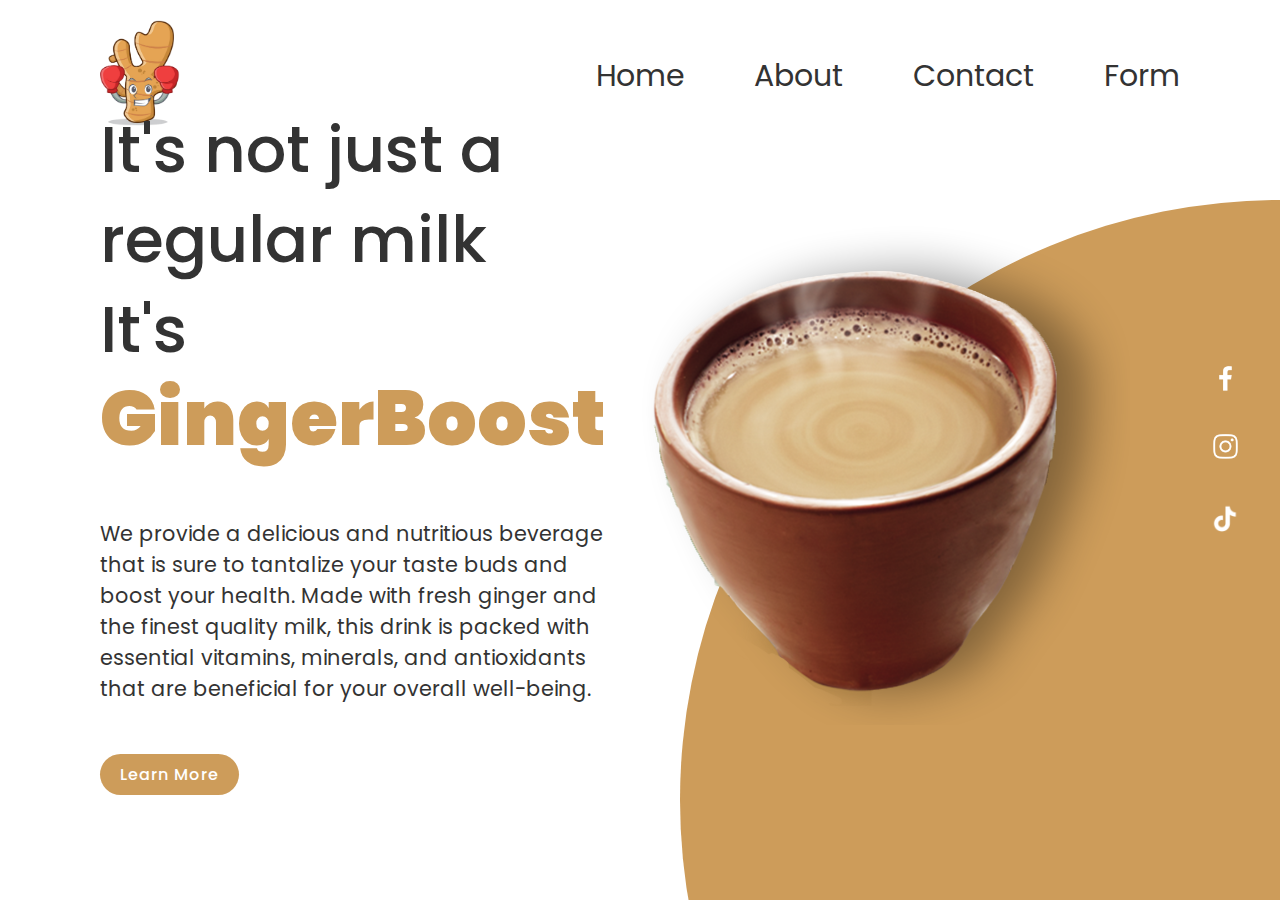
<file: index.html>
<!DOCTYPE html>
<html lang="en">
<head>
    <meta charset="UTF-8">
    <meta name="viewport" content="width=device-width, initial-scale=1.0">
    <title>GingerBoost</title>
    <link rel="stylesheet" href="style.css">
</head>
<body>
    <section>
        <div class="circle"></div>
        <header>
            <a href="index.html"><img src="logo.png" class="logo"></a>
            <ul>
                <li><a href="index.html">Home</a></li>
                <li><a href="about.html">About</a></li>
                <li><a href="contact.html">Contact</a></li>
                <li><a href="form.html">Form</a></li>
            </ul>
        </header>
        <div class="content">
            <div class="textBox">
                <h2>It's not just a regular milk<br>It's <span>GingerBoost</span></h2>
                <p>We provide a delicious and nutritious beverage that is sure to tantalize your taste buds and boost your health. Made with fresh ginger and the finest quality milk, this drink is packed with essential vitamins, minerals, and antioxidants that are beneficial for your overall well-being.</p>
                <a href="about.html">Learn More</a>
            </div>
            <div class="imgBox">
                <img src="jahe.png" class="jahe">
            </div>
        </div>
        <ul class="sci">
            <li><a href="https://www.facebook.com/gingerboost?mibextid=2JQ9oc"><img src="facebook.png"></a></li>
            <li><a href="https://instagram.com/gingerboost1?igshid=NzZlODBkYWE4Ng%3D%3D&utm_source=qr"><img src="instagram.png"></a></li>
            <li><a href="https://www.tiktok.com/@gingerboost1?_t=8hUB3qMUFVJ&_r=1"><img src="tiktok.png"></a></li>
        </ul>
    </section>
</body>
</html>
</file>
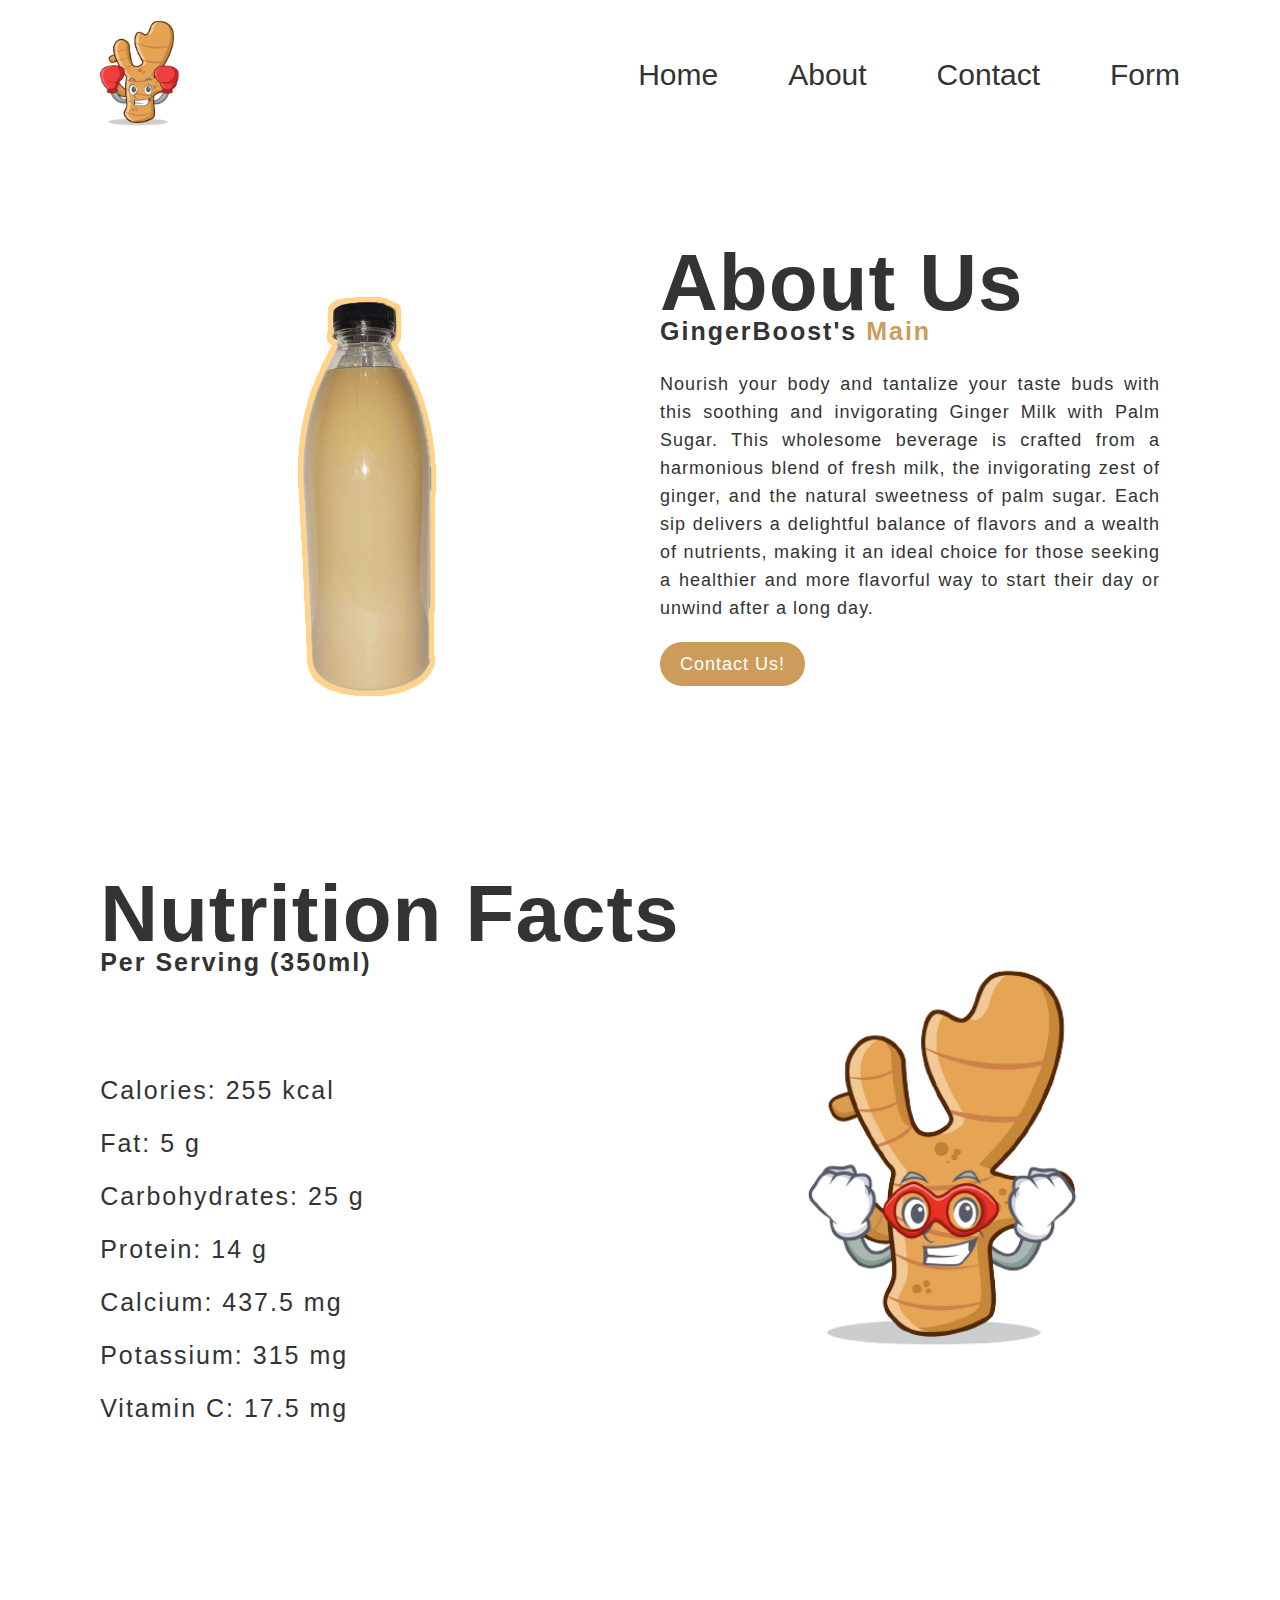
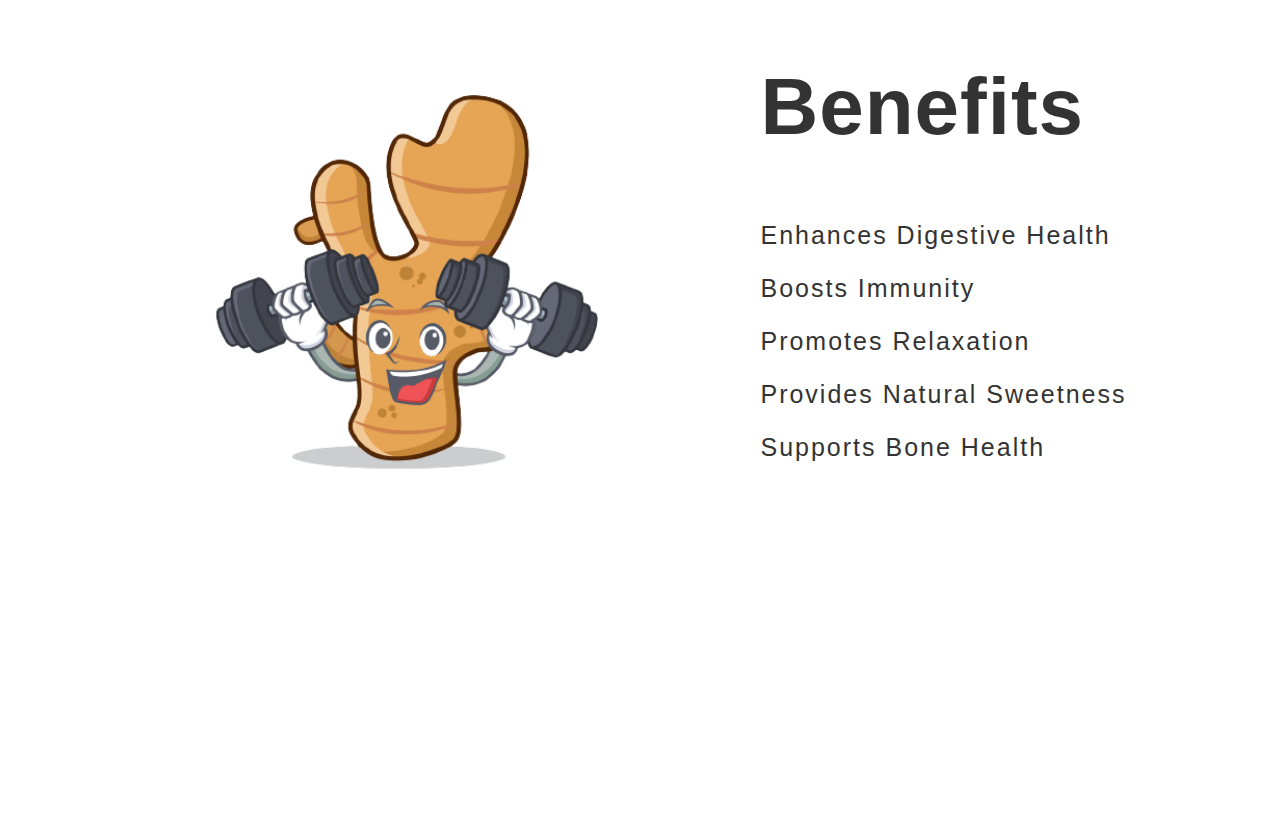
<file: about.html>
<!DOCTYPE html>
<html lang="en">
<head>
    <meta charset="UTF-8">
    <meta name="viewport" content="width=device-width, initial-scale=1.0">
    <title>GingerBoost</title>
    <link rel="stylesheet" href="aboutus.css">
</head>
<body>
    <section class="about">
        <header>
            <a href="index.html"><img src="logo.png" class="logo"></a>
            <ul>
                <li><a href="index.html">Home</a></li>
                <li><a href="about.html">About</a></li>
                <li><a href="contact.html">Contact</a></li>
                <li><a href="form.html">Form</a></li>
            </ul>
        </header>
        <div class="main">
            <img src="jahebotol.png">
            <div class="about-text">
                <h1>About Us</h1>
                <h5>GingerBoost's<span> Main</span></h5>
                <p>Nourish your body and tantalize your taste buds with this soothing and invigorating Ginger Milk with Palm Sugar. This wholesome beverage is crafted from a harmonious blend of fresh milk, the invigorating zest of ginger, and the natural sweetness of palm sugar. Each sip delivers a delightful balance of flavors and a wealth of nutrients, making it an ideal choice for those seeking a healthier and more flavorful way to start their day or unwind after a long day.</p>
                <a href="contact.html">Contact Us!</a>
            </div>
        </div>
        <div class="benefits">
            <div class="benefits-text">
                <h1>Nutrition Facts</h1>
                <h5>Per Serving (350ml)</h5>
                <ul>
                    <li>Calories: 255 kcal</li>
                    <li>Fat: 5 g</li>
                    <li>Carbohydrates: 25 g</li>
                    <li>Protein: 14 g</li>
                    <li>Calcium: 437.5 mg</li>
                    <li>Potassium: 315 mg</li>
                    <li>Vitamin C: 17.5 mg</li>
                </ul>
            </div>
            <img src="gingernutrition.png">
        </div>
        <div class="addition">
            <img src="gingerstrong.png">
            <div class="addition-text">
                <h1>Benefits</h1>
                <ul>
                    <li>Enhances digestive health</li>
                    <li>Boosts immunity</li>
                    <li>Promotes relaxation</li>
                    <li>Provides natural sweetness</li>
                    <li>Supports bone health</li>
                </ul>
            </div>
        </div>
    </section>
</body>
</html>
</file>
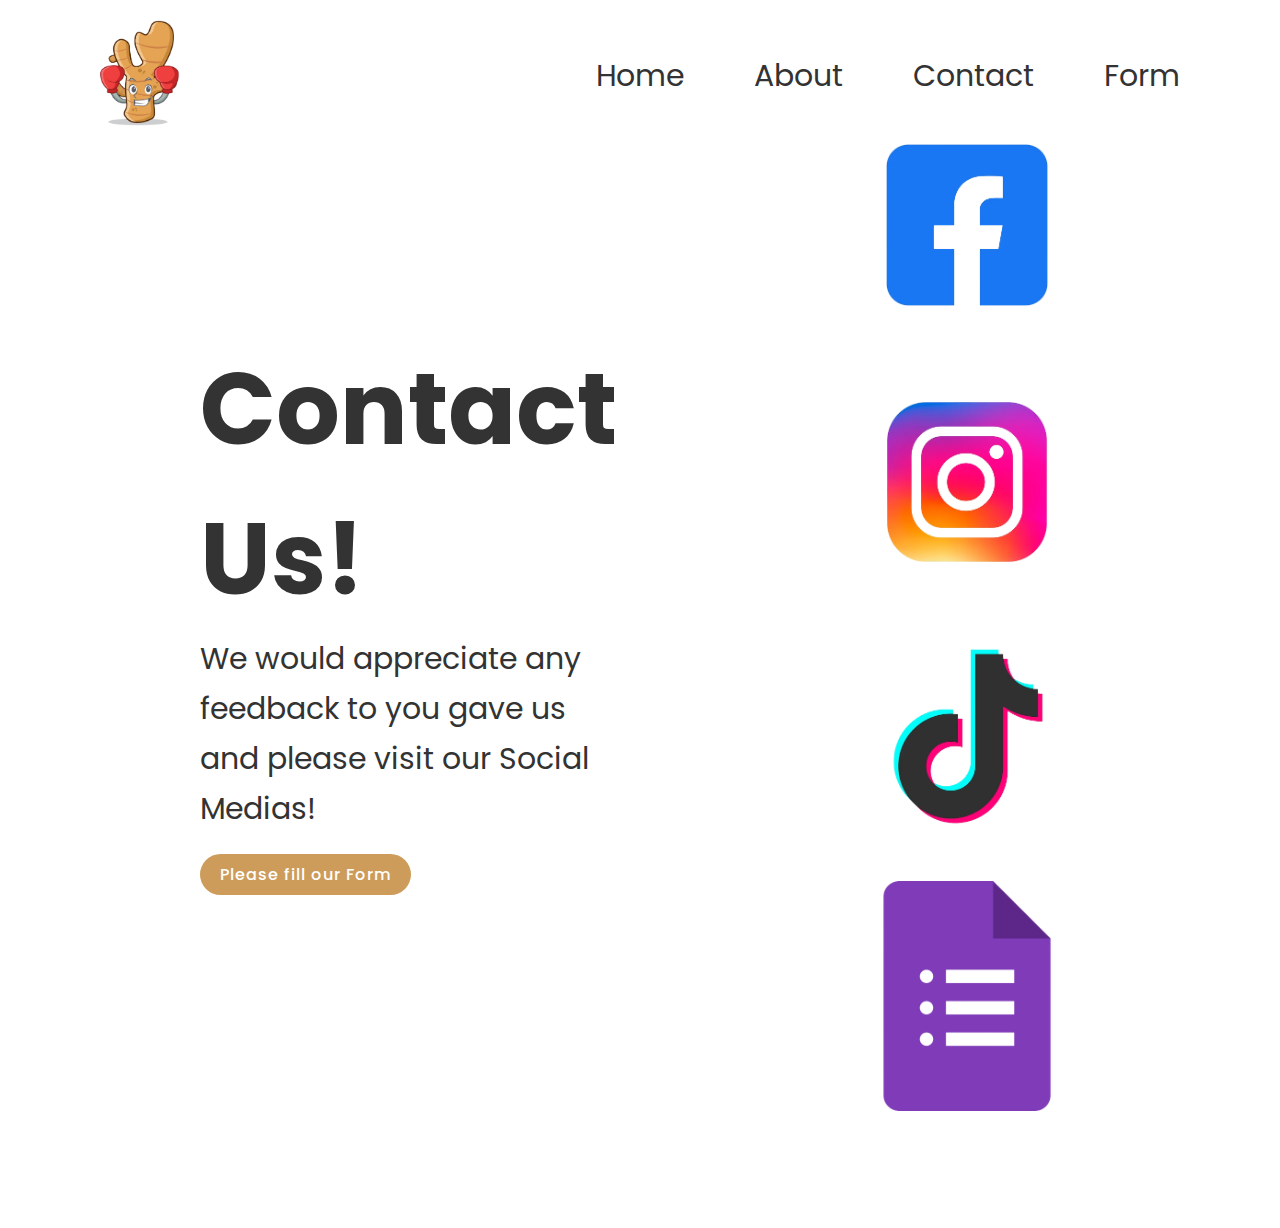
<file: contact.html>
<!DOCTYPE html>
<html lang="en">
<head>
    <meta charset="UTF-8">
    <meta name="viewport" content="width=device-width, initial-scale=1.0">
    <title>GingerBoost</title>
    <link rel="stylesheet" href="contact.css">
</head>
<body>
    <section>
        <div class="circle"></div>
        <header>
            <a href="index.html"><img src="logo.png" class="logo"></a>
            <ul>
                <li><a href="index.html">Home</a></li>
                <li><a href="about.html">About</a></li>
                <li><a href="contact.html">Contact</a></li>
                <li><a href="form.html">Form</a></li>
            </ul>
        </header>
        <div class="row">
            <div class="col">
                <h1>Contact Us!</h1>
                <p>We would appreciate any feedback to you gave us and please visit our Social Medias!</p>
                <a href="https://forms.gle/CzuEBn7DCj6vsd2T9">Please fill our Form</a>
            </div>
            <div class="col2"> 
                <a href="https://www.facebook.com/gingerboost?mibextid=2JQ9oc"><div class="card card1"></div></a>
                <a href="https://instagram.com/gingerboost1?igshid=NzZlODBkYWE4Ng%3D%3D&utm_source=qr"><div class="card card2"></div></a>
                <a href="https://www.tiktok.com/@gingerboost1?_t=8hUB3qMUFVJ&_r=1"><div class="card card3"></div></a>
                <a href="https://forms.gle/CzuEBn7DCj6vsd2T9"><div class="card card4">
                </div></a>
            </div>
        </div>
    </section>
</body>
</html>
</file>
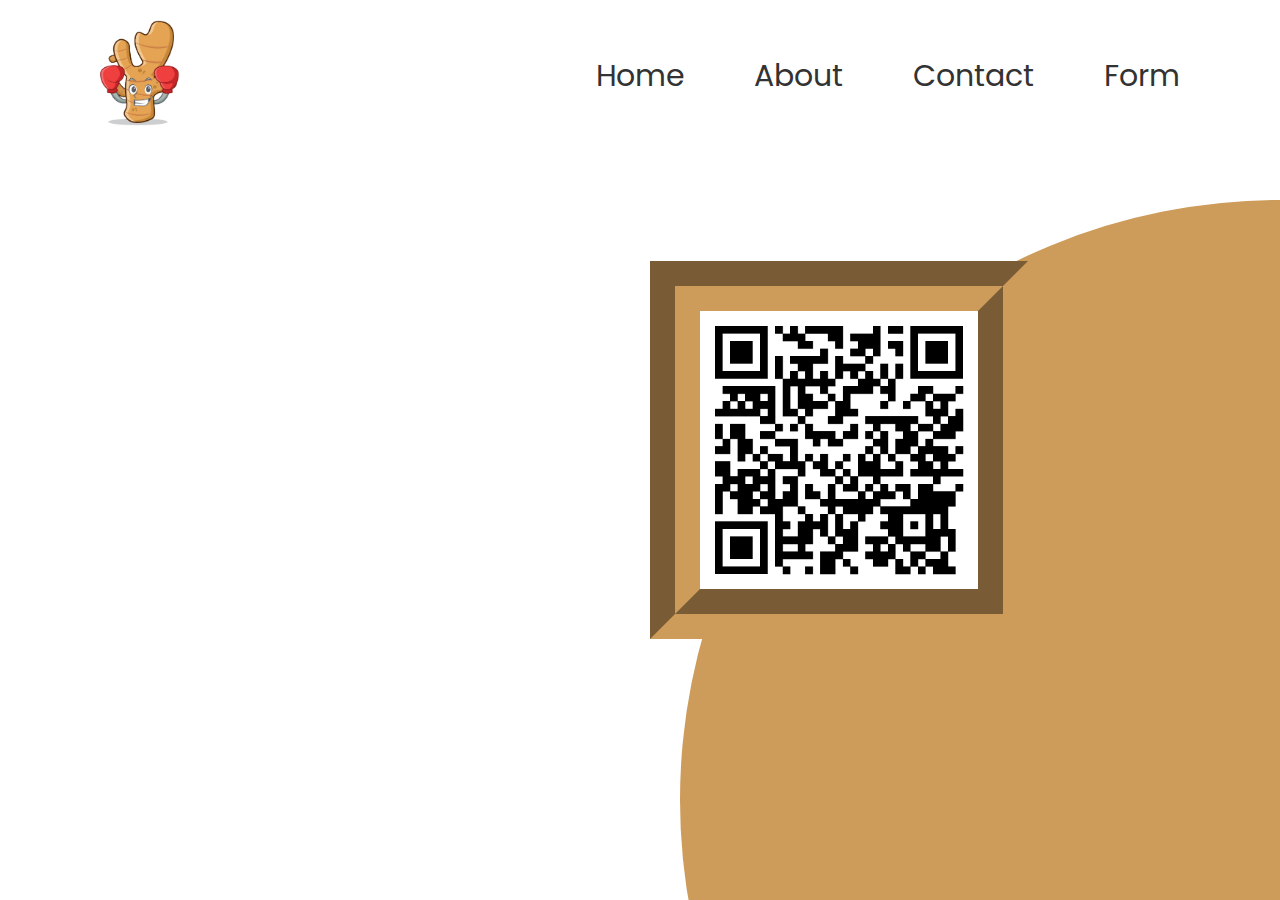
<file: form.html>
<!DOCTYPE html>
<html lang="en">
<head>
    <meta charset="UTF-8">
    <meta name="viewport" content="width=device-width, initial-scale=1.0">
    <title>GingerBoost</title>
    <link rel="stylesheet" href="form.css">
</head>
<body>
    <section>
        <div class="circle"></div>
        <header>
            <a href="index.html"><img src="logo.png" class="logo"></a>
            <ul>
                <li><a href="index.html">Home</a></li>
                <li><a href="about.html">About</a></li>
                <li><a href="contact.html">Contact</a></li>
                <li><a href="form.html">Form</a></li>
            </ul>
        </header>
        <div class="formcontent">
            <img src="formurl.png">
        </div>
    </section>
</body>
</html>
</file>
<file: style.css>
@import url('https://fonts.googleapis.com/css?family=Poppins:200,300,400,500,600,700,800,900&display=swap');

*{
    margin: 0;
    padding: 0;
    box-sizing: border-box;
    font-family: 'Poppins', sans-serif;
}
section{
    position: relative;
    width: 100%;
    min-height: 100vh;
    padding: 100px;
    display: flex;
    justify-content: space-between;
    align-items: center;
    background: #fff;
}
header{
    position: absolute;
    top: 0;
    left: 0;
    width: 100%;
    padding: 20px 100px;
    display: flex;
    justify-content: space-between;
    align-items: center;
}
header .logo{
    /* margin: 10px 0 0 10px; */
    position: relative;
    max-width: 80px;
}
header ul{
    position: relative;
    display: flex;
}
header ul li{
    list-style: none;
}
header ul li a{
    display: inline-block;
    color: #333;
    font-size: 30px;
    font-weight: 400;
    margin-left: 70px;
    text-decoration: none;
}
.content{
    position: relative;
    width: 100%;
    display: flex;
    justify-content: space-between;
    align-items: center;
}
.content .textBox{
    position: relative;
    max-width: 650px;
}
.content .textBox h2{
    color: #333;
    font-size: 4em;
    line-height: 1.4em;
    font-weight: 500;
    margin-bottom: 50px;
}
.content .textBox h2 span{
    color: #CD9C5A;
    font-size: 1.2em;
    font-weight: 900;
    transition: 0.5s;
}
.content .textBox h2 span:hover{
    color: #6E450D;
}
.content .textBox p{
    color: #333;
    font-size: 1.3em;
    margin-bottom: 30px;
}
.content .textBox a{
    display: inline-block;
    margin-top: 20px;
    padding: 8px 20px;
    background: #CD9C5A;
    color: #fff;
    border-radius: 40px;
    font-weight: 500;
    letter-spacing: 1px;
    text-decoration: none;
    transition: 0.5s;
}
.content .textBox a:hover{
    background-color: #6E450D;
    transform: translateY(-5px);
}
.content .imgBox{
    width: 600px;
    display: flex;
    justify-content: flex-end;
    padding-right: 50px;
    margin-top: 50px;
    cursor: pointer;
    transition: 0.5s;
}
.content .imgBox:hover{
    transform: translateY(-15px);
}
.content .imgBox img{
    max-width: 500px;
}
.sci{
    position: absolute;
    top: 50%;
    right: 30px;
    transform: translateY(-50%);
    display: flex;
    justify-content: center;
    align-items: center;
    flex-direction: column;
}
.sci li{
    list-style: none;
}
.sci li a{
    display: inline-block;
    margin: 5px 0;
    transform: scale(0.6);
    filter: invert(1);
    transition: 0.5s;
}
.sci li a img{
    margin-top: 10px;
    max-width: 50px;
}
.circle{
    position: absolute;
    top: 0;
    left: 0;
    width: 100%;
    height: 100%;
    background: #CD9C5A;
    clip-path: circle(600px at right 800px);
}

@media screen and (max-width: 600px) {
    .circle{
        position: fixed;
    }
    header{
        position: absolute;
        top: 0;
        left: 0;
        width: 10%;
        padding: 2px 5px;
        display: flex;
        justify-content: space-between;
        align-items: center;
    }
    header .logo{
        /* position: relative; */
        max-width: 50px;
    }
    header ul li a{
        color: #333;
        font-size: 20px;
        font-weight: 400;
        margin-left: 40px;
        text-decoration: none;
    }
    .sci{
        width: 100%;
        height: 50px;
        top: auto;
        bottom: 0;
        transform: translateY(-50%);
        display: flex;
        justify-content: space-between;
        align-items: center;
        padding: 0 10px;
        box-sizing: border-box;
        flex-direction: row;
        margin: -40px;
    }
    .sci li a{
        color: #333;
    }
    .sci li a img{
        color: #333;
    }
    .content{
        flex-direction: column-reverse;
    }
    .content .imgBox{
        margin-right: 170px;
        /* width: 100px; */
    }
    .content .imgBox img{
        width: 300px;
    }
    .content .textBox{
        margin-left: 8px;
        margin-top: 50px;
        position: relative;
        max-width: 300px;
        text-align: center;
    }
    .content .textBox h2{
        color: #333;
        font-size: 2.5em;
        line-height: 1.4em;
        font-weight: 500;
        margin-bottom: 50px;
    }
    .content .textBox h2 span{
        color: #333;
        font-size: 1em;
        font-weight: 900;
        transition: 0.5s;
    }
    .content .textBox h2 span:hover{
        color: chocolate;
    }
    .content .textBox p{
        color: #333;
        font-size: 1.2em;
        margin-bottom: 30px;
    }
    .content .textBox a{
        display: inline-block;
        margin-top: 20px;
        padding: 8px 20px;
        background: #333;
        color: #fff;
        border-radius: 40px;
        font-weight: 500;
        letter-spacing: 1px;
        text-decoration: none;
        transition: 0.5s;
    }
    .content .textBox a:hover{
        background-color: #6E450D;
        transform: translateY(-5px);
    }
    .content .imgBox{
        width: 600px;
        display: flex;
        justify-content: flex-end;
        padding-right: 50px;
        margin-top: 50px;
        cursor: pointer;
        transition: 0.5s;
    }
    .content .imgBox:hover{
        transform: translateY(-15px);
    }
    .content .imgBox img{
        max-width: 500px;
    }
}
</file>
<file: aboutus.css>
*{
    margin: 0;
    padding: 0;
    box-sizing: border-box;
    font-family: 'Poppins', sans-serif;
}
section{
    position: relative;
    width: 100%;
    min-height: 100vh;
    padding: 100px;
    display: block;
    justify-content: space-between;
    align-items: center;
    background: #fff;
}
header{
    position: absolute;
    top: 0;
    left: 0;
    width: 100%;
    padding: 20px 100px;
    display: flex;
    justify-content: space-between;
    align-items: center;
}
header .logo{
    position: relative;
    max-width: 80px;
}
header ul{
    position: relative;
    display: flex;
}
header ul li{
    list-style: none;
}
header ul li a{
    display: inline-block;
    color: #333;
    font-size: 30px;
    font-weight: 400;
    margin-left: 70px;
    text-decoration: none;
}
.about img{
    height: auto;
    width: 500px;
    transition: 0.5s;
}
.about img:hover{
    transform: translateY(-15px);
}
.about-text{
    width: 500px;
}
.about-text{
    text-align: justify;
}
.main{
    width: 1130px;
    max-width: 100%;
    margin: 150px auto;
    display: flex;
    align-items: center;
    justify-content: space-around;
}
.about-text h1{
    color: #333;
    font-size: 80px;
    text-transform: capitalize;
    margin-bottom: 20px;
}
.about-text h5{
    color: #333;
    font-size: 25px;
    text-transform: capitalize;
    margin-bottom: 25px;
    letter-spacing: 2px;
}
span{
    color: #CD9C5A;
}
.about-text{
    color: #333;
    letter-spacing: 1px;
    line-height: 28px;
    font-size: 18px;
    margin-bottom: 45px;
}
.about-text a{
    display: inline-block;
    margin-top: 20px;
    padding: 8px 20px;
    background: #CD9C5A;
    color: #fff;
    border-radius: 40px;
    font-weight: 500;
    letter-spacing: 1px;
    text-decoration: none;
    transition: 0.5s;
}
.about-text a:hover{
    background-color: #6E450D;
    transform: translateY(-5px);
}
.benefits{
    display: flex;
    align-items: center;
    width: 1130px;
    max-width: 100%;
    margin: 150px auto;
    justify-content: space-around;
}
.benefits img{
    height: auto;
    width: 500px;
    transition: 0.5s;
}
.benefits-text h1{
    color: #333;
    font-size: 80px;
    text-transform: capitalize;
    margin-bottom: 20px;
}
.benefits-text h5{
    color: #333;
    font-size: 25px;
    text-transform: capitalize;
    margin-bottom: 100px;
    letter-spacing: 2px;
}
.benefits-text ul li{
    color: #333;
    font-size: 25px;
    /* text-transform: capitalize; */
    margin-bottom: 25px;
    letter-spacing: 2px;
    list-style-type: none;
}
.benefits-text{
    color: #333;
    letter-spacing: 1px;
    line-height: 28px;
    font-size: 18px;
    margin-bottom: 45px;
    max-width: 600px;
}
.benefits-text a{
    display: inline-block;
    margin-top: 20px;
    padding: 8px 20px;
    background: #CD9C5A;
    color: #fff;
    border-radius: 40px;
    font-weight: 500;
    letter-spacing: 1px;
    text-decoration: none;
    transition: 0.5s;
}
.benefits-text a:hover{
    background-color: #6E450D;
    transform: translateY(-5px);
}
.addition{
    display: flex;
    align-items: center;
    width: 1130px;
    max-width: 100%;
    margin: 150px auto;
    justify-content: space-around;
}
.addition-text h1{
    color: #333;
    font-size: 80px;
    text-transform: capitalize;
    margin-bottom: 100px;
}
.addition-text h5{
    color: #333;
    font-size: 25px;
    text-transform: capitalize;
    margin-bottom: 25px;
    letter-spacing: 2px;
}
.addition-text ul li{
    color: #333;
    font-size: 25px;
    text-transform: capitalize;
    margin-top: 25px;
    margin-bottom: 25px;
    letter-spacing: 2px;
    list-style-type: none;
}
.addition-text{
    color: #333;
    letter-spacing: 1px;
    line-height: 28px;
    font-size: 18px;
    margin-bottom: 45px;
}
.addition-text a{
    display: inline-block;
    margin-top: 20px;
    padding: 8px 20px;
    background: #CD9C5A;
    color: #fff;
    border-radius: 40px;
    font-weight: 500;
    letter-spacing: 1px;
    text-decoration: none;
    transition: 0.5s;
}
.addition-text a:hover{
    background-color: #6E450D;
    transform: translateY(-5px);
}
.addition img{
    height: auto;
    width: 500px;
    transition: 0.5s;
}
@media screen and (max-width: 600px) {
    header{
        position: absolute;
        top: 0;
        left: 0;
        width: 10%;
        padding: 2px 5px;
        display: flex;
        justify-content: space-between;
        align-items: center;
    }
    header .logo{
        /* position: relative; */
        max-width: 50px;
    }
    header ul li a{
        color: #333;
        font-size: 20px;
        font-weight: 400;
        margin-left: 25px;
        text-decoration: none;
    }
    .main{
        flex-direction: column;
    }
    .main img{
        margin-top: -150px;
        width: 500px;
    }
    .about-text{
        margin-left: 8px;
        margin-top: 50px;
        position: relative;
        max-width: 300px;
        text-align: center;
    }
    .about-text h1{
        color: #333;
        font-size: 2.5em;
        line-height: 1.4em;
        font-weight: 5000;
        margin-top: -50px;
        margin-bottom: 50px;
    }
    .benefits{
        flex-direction: column-reverse;
    }
    .benefits img{
        margin-left: -30px;
    }
    .benefits-text{
        margin-left: 8px;
        margin-top: 50px;
        position: relative;
        max-width: 300px;
        text-align: center;
    }
    .benefits-text h1{
        color: #333;
        font-size: 2.5em;
        line-height: 1.4em;
        font-weight: 5000;
        margin-top: -50px;
        margin-bottom: 50px;
    }
    .addition{
        flex-direction: column;
    }
    .addition img{
        margin-left: -10px;
    }
    .addition-text{
        margin-left: 8px;
        margin-top: 50px;
        position: relative;
        max-width: 300px;
        text-align: center;
    }
    .addition-text h1{
        color: #333;
        font-size: 2.5em;
        line-height: 1.4em;
        font-weight: 5000;
        margin-top: -50px;
        margin-bottom: 50px;
    }
}
</file>
<file: contact.css>
@import url('https://fonts.googleapis.com/css?family=Poppins:200,300,400,500,600,700,800,900&display=swap');

*{
    margin: 0;
    padding: 0;
    box-sizing: border-box;
    font-family: 'Poppins', sans-serif;
}
section{
    position: relative;
    width: 100%;
    min-height: 100vh;
    padding: 100px;
    display: flex;
    justify-content: space-between;
    align-items: center;
    background: #fff;
}
header{
    position: absolute;
    top: 0;
    left: 0;
    width: 100%;
    padding: 20px 100px;
    display: flex;
    justify-content: space-between;
    align-items: center;
}
header .logo{
    position: relative;
    max-width: 80px;
}
header ul{
    position: relative;
    display: flex;
}
header ul li{
    list-style: none;
}
header ul li a{
    display: inline-block;
    color: #333;
    font-size: 30px;
    font-weight: 400;
    margin-left: 70px;
    text-decoration: none;
}
.row{
    display: flex;
    height: 88%;
    align-items: center;
}
.col{
    flex-basis: 50%;
    /* max-width: 3000px; */
    margin-left: 100px;
}
.col2{
    flex-basis: 50%;
    /* max-width: 3000px; */
    /* margin-right: 100px; */
    margin-left: 200px;
}
h1{
    color: #333;
    font-size: 100px;
}
p{
    color: #333;
    font-size: 30px;
    line-height: 50px;
}
.col a{
    display: inline-block;
    margin-top: 20px;
    padding: 8px 20px;
    background: #CD9C5A;
    color: #fff;
    border-radius: 40px;
    font-weight: 500;
    letter-spacing: 1px;
    text-decoration: none;
    transition: 0.5s;
}
.col a:hover{
    background-color: #6E450D;
    transform: translateY(-5px);
}
.card{
    width: 200px;
    height: 230px;
    display: inline-block;
    border-radius: 10px;
    padding: 15px 25px;
    box-sizing: border-box;
    cursor: pointer;
    margin: 10px 50px 10px 50px;
    background-position: center;
    background-size: cover;
    transition: transform 0.5s;
}
.card1{
    background-image: url(facebookcontact.png);
}
.card2{
    background-image: url(instagramcontact.png);
}
.card3{
    background-image: url(tiktokcontact.png);
}
.card4{
    background-image: url(googleformcontact.png);
}
.card:hover{
    transform: translateY(-15px);
}
@media screen and (max-width: 600px) {
    header{
        position: absolute;
        top: 0;
        left: 0;
        width: 10%;
        padding: 2px 5px;
        display: flex;
        justify-content: space-between;
        align-items: center;
    }
    header .logo{
        /* position: relative; */
        max-width: 50px;
    }
    header ul li a{
        color: #333;
        font-size: 20px;
        font-weight: 400;
        margin-left: 19px;
        text-decoration: none;
    }
    .row{
        flex-direction: column;
        max-width: 500px;
    }
    .col{
        align-items: center;
        margin-left: -50px;
        margin-top: 50px;
        position: relative;
        max-width: 300px;
        text-align: center;
    }
    .col h1{
        font-size: 40px;
        text-align: center;
    }
    .col p{
        font-size: 20px;
        text-align: center;
    }
    .col a{
        font-size: 20px;
        text-align: center;
        margin-bottom: 100px;
    }
    .card1{
        margin-left: -200px;
    }
    .card2{
        margin-left: -200px;
    }
    .card3{
        margin-left: -200px;
    }
    .card4{
        margin-left: -200px;
    }
    .main img{
        margin-top: -150px;
        width: 500px;
    }
    .about-text{
        margin-left: 8px;
        margin-top: 50px;
        position: relative;
        max-width: 300px;
        text-align: center;
    }
    .about-text h1{
        color: #333;
        font-size: 2.5em;
        line-height: 1.4em;
        font-weight: 5000;
        margin-top: -50px;
        margin-bottom: 50px;
    }
    .benefits{
        flex-direction: column-reverse;
    }
    .benefits img{
        margin-left: -30px;
    }
    .benefits-text{
        margin-left: 8px;
        margin-top: 50px;
        position: relative;
        max-width: 300px;
        text-align: center;
    }
    .benefits-text h1{
        color: #333;
        font-size: 2.5em;
        line-height: 1.4em;
        font-weight: 5000;
        margin-top: -50px;
        margin-bottom: 50px;
    }
    .addition{
        flex-direction: column;
    }
    .addition img{
        margin-left: -10px;
    }
    .addition-text{
        margin-left: 8px;
        margin-top: 50px;
        position: relative;
        max-width: 300px;
        text-align: center;
    }
    .addition-text h1{
        color: #333;
        font-size: 2.5em;
        line-height: 1.4em;
        font-weight: 5000;
        margin-top: -50px;
        margin-bottom: 50px;
    }
}
</file>
<file: form.css>
@import url('https://fonts.googleapis.com/css?family=Poppins:200,300,400,500,600,700,800,900&display=swap');

*{
    margin: 0;
    padding: 0;
    box-sizing: border-box;
    font-family: 'Poppins', sans-serif;
}
section{
    position: relative;
    width: 100%;
    min-height: 100vh;
    padding: 100px;
    display: flex;
    justify-content: space-between;
    align-items: center;
    background: #fff;
}
header{
    position: absolute;
    top: 0;
    left: 0;
    width: 100%;
    padding: 20px 100px;
    display: flex;
    justify-content: space-between;
    align-items: center;
}
header .logo{
    /* margin: 10px 0 0 10px; */
    position: relative;
    max-width: 80px;
}
header ul{
    position: relative;
    display: flex;
}
header ul li{
    list-style: none;
}
header ul li a{
    display: inline-block;
    color: #333;
    font-size: 30px;
    font-weight: 400;
    margin-left: 70px;
    text-decoration: none;
}
.content{
    position: relative;
    width: 100%;
    display: flex;
    justify-content: space-between;
    align-items: center;
}
.formcontent{
    position: relative;
    width: 100%;
    display: flex;
    justify-content: space-between;
    align-items: center;
}
.formcontent img{
    border-style: groove;
    border-width: 50px;
    border-color: #CD9C5A;
    margin-left: 550px;
    width: 35%;
    transition: 0.5s;
}
.formcontent img:hover{
    transform: translateY(-15px);
}
.content .textBox{
    position: relative;
    max-width: 650px;
}
.content .textBox h2{
    color: #333;
    font-size: 4em;
    line-height: 1.4em;
    font-weight: 500;
    margin-bottom: 50px;
}
.content .textBox h2 span{
    color: #CD9C5A;
    font-size: 1.2em;
    font-weight: 900;
    transition: 0.5s;
}
.content .textBox h2 span:hover{
    color: #6E450D;
}
.content .textBox p{
    color: #333;
    font-size: 1.3em;
    margin-bottom: 30px;
}
.content .textBox a{
    display: inline-block;
    margin-top: 20px;
    padding: 8px 20px;
    background: #CD9C5A;
    color: #fff;
    border-radius: 40px;
    font-weight: 500;
    letter-spacing: 1px;
    text-decoration: none;
    transition: 0.5s;
}
.content .textBox a:hover{
    background-color: #6E450D;
    transform: translateY(-5px);
}
.content .imgBox{
    width: 600px;
    display: flex;
    justify-content: flex-end;
    padding-right: 50px;
    margin-top: 50px;
    cursor: pointer;
    transition: 0.5s;
}
.content .imgBox:hover{
    transform: translateY(-15px);
}
.content .imgBox img{
    max-width: 500px;
}
.sci{
    position: absolute;
    top: 50%;
    right: 30px;
    transform: translateY(-50%);
    display: flex;
    justify-content: center;
    align-items: center;
    flex-direction: column;
}
.sci li{
    list-style: none;
}
.sci li a{
    display: inline-block;
    margin: 5px 0;
    transform: scale(0.6);
    filter: invert(1);
    transition: 0.5s;
}
.sci li a img{
    margin-top: 10px;
    max-width: 50px;
}
.circle{
    position: absolute;
    top: 0;
    left: 0;
    width: 100%;
    height: 100%;
    background: #CD9C5A;
    clip-path: circle(600px at right 800px);
}

@media screen and (max-width: 600px) {
    .circle{
        position: fixed;
    }
    header{
        position: absolute;
        top: 0;
        left: 0;
        width: 10%;
        padding: 2px 5px;
        display: flex;
        justify-content: space-between;
        align-items: center;
    }
    header .logo{
        /* position: relative; */
        max-width: 50px;
    }
    header ul li a{
        color: #333;
        font-size: 20px;
        font-weight: 400;
        margin-left: 19px;
        text-decoration: none;
    }
    .formcontent img{
        border-style: groove;
        border-width: 50px;
        border-color: #CD9C5A;
        margin-left: -50px;
        width: 300px;
    }
}
</file>
